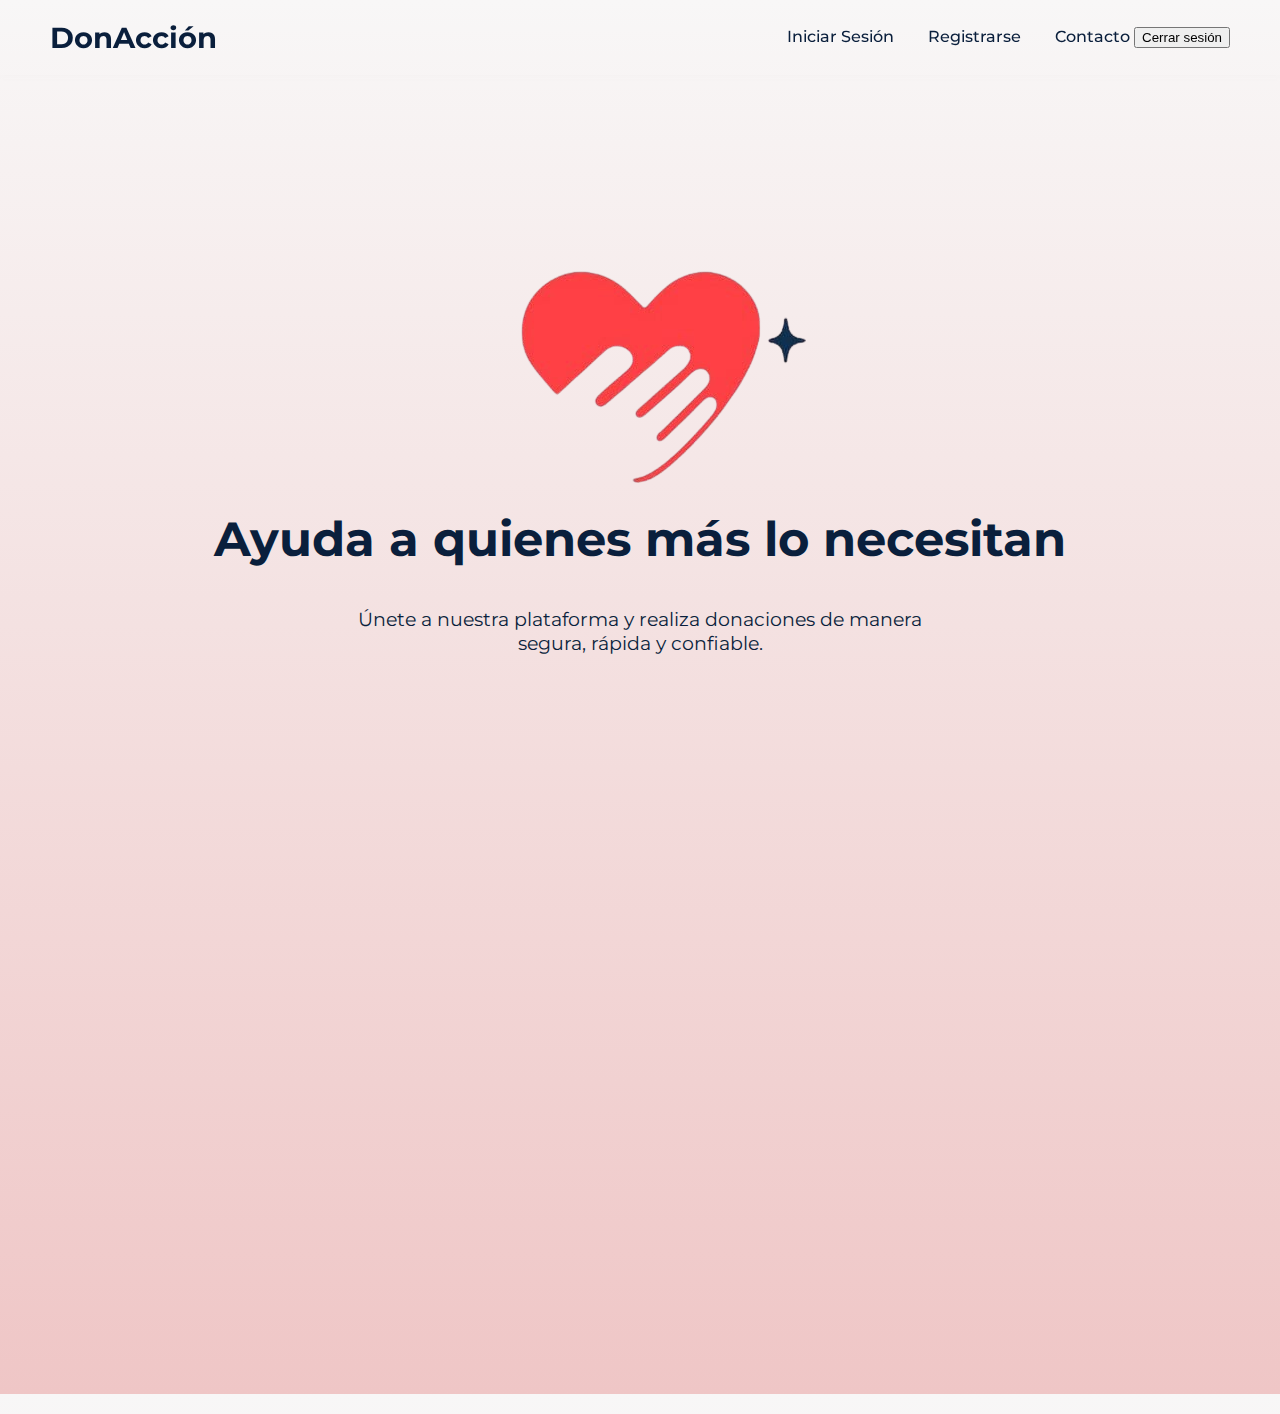
<file: index.html>
<!DOCTYPE html>
<html lang="es">
<head>
  <meta charset="UTF-8">
  <meta name="viewport" content="width=device-width, initial-scale=1.0">
  <title>Donaciones Profesionales</title>
  <link href="https://fonts.googleapis.com/css2?family=Montserrat:wght@400;500;600;700&display=swap" rel="stylesheet">
  <link rel="stylesheet" href="style.css">
</head>
<body>
  <!-- Header -->
  <header>
    <div class="nombre-empresa">DonAcción</div>
    <nav>
      <div class="menu-btn">☰</div>
      <a id="btn-login">Iniciar Sesión</a>
      <a id="btn-registrarse">Registrarse</a>
      <a href="#contacto">Contacto</a>
      <button id="btn-cerrar-sesion">Cerrar sesión</button>
    </nav>
  </header>

  <!-- Hero -->
  <section class="hero">
    <canvas id="hero-particles"></canvas>
    <img src="logo.png.png" alt="Logo" class="logo-hero">
    <h1>Ayuda a quienes más lo necesitan</h1>
    <p>Únete a nuestra plataforma y realiza donaciones de manera segura, rápida y confiable.</p>
  </section>

  <!-- Categorías -->
  <section id="categorias" class="fade-in parallax">
    <h2>Categorías de Donación</h2>
    <div class="categorias">

      <a href="ropa.html" class="categoria-card" id="btn-ropa">
        <img src="donacion-ropa.jpg.jpeg" alt="Ropa" class="icono-animado">
        <h3>Ropa</h3>
      </a>

      <a href="alimentos.html" class="categoria-card" id="btn-alimentos">
        <img src="donacion-alimentos.jpg.jpeg" alt="Alimentos" class="icono-animado">
        <h3>Alimentos</h3>
      </a>

      <a href="juguetes.html" class="categoria-card" id="btn-juguetes">
        <img src="donacion-juguetes.jpg.jpeg" alt="Juguetes" class="icono-animado">
        <h3>Juguetes</h3>
      </a>

    </div>
  </section>

  <!-- Footer -->
  <footer id="contacto" class="fade-in">
    <div>
      <h3>Enlaces útiles</h3>
      <a href="#">Política de Privacidad</a>
      <a href="#">Contacto</a>
      <a href="#">Redes Sociales</a>
    </div>
    <p>© 2025 Donaciones Profesionales. Todos los derechos reservados.</p>
  </footer>

  <!-- Scripts -->
  <script src="script.js"></script>
  <script src="cerrarsesion.js"></script>
  <script>
    // Botón INICIAR SESIÓN
    document.getElementById("btn-login").onclick = function() {
      window.location.href = "login.html";
    };

    // Botón REGISTRARSE
    document.getElementById("btn-registrarse").onclick = function() {
      window.location.href = "registro.html";
    };

    // Menú hamburguesa
    const btn = document.querySelector('.menu-btn');
    const menu = document.querySelector('nav ul');
    if(btn && menu){
      btn.addEventListener('click', () => {
        menu.classList.toggle('activo');
      });
    }
  </script>
</body>
</html>
</file>
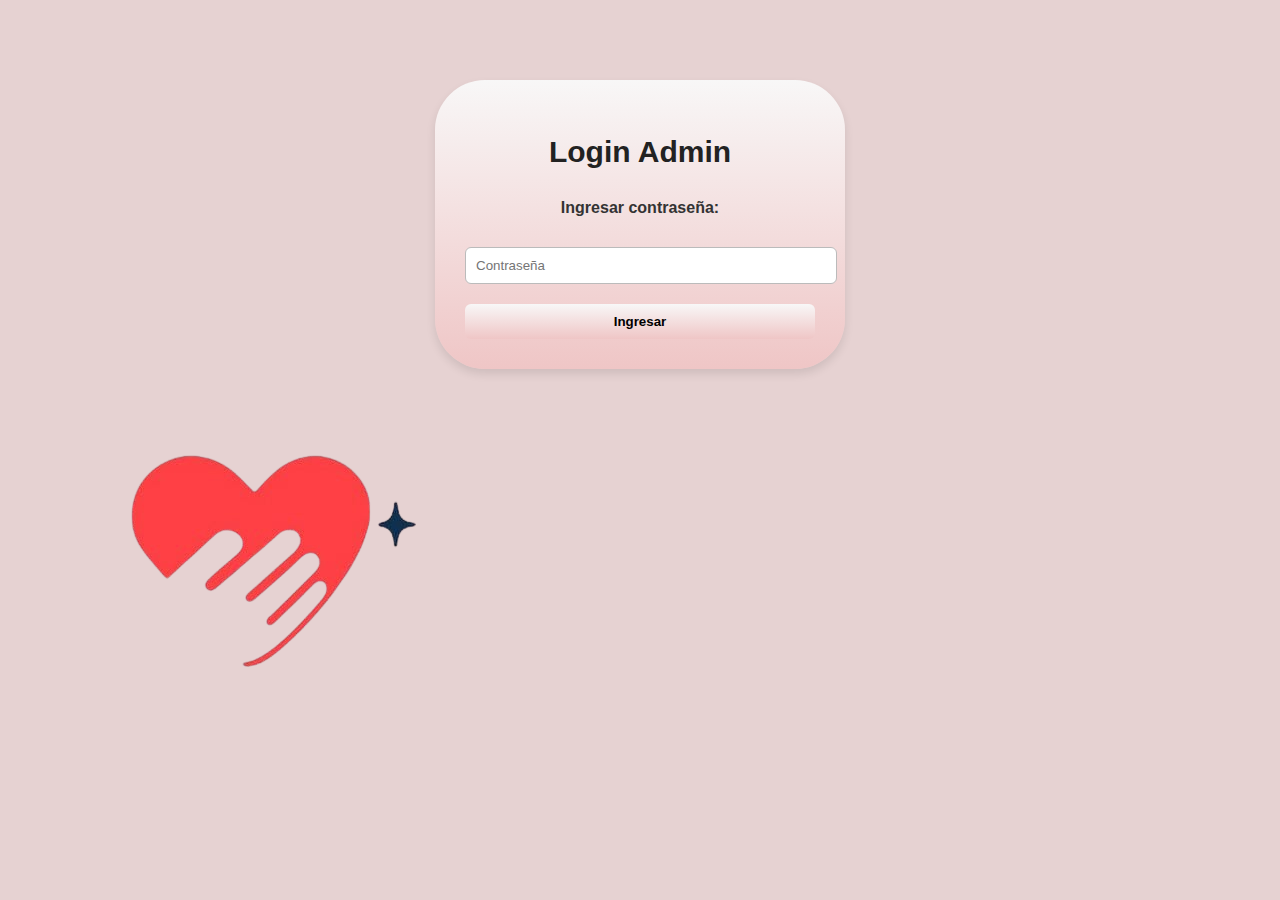
<file: admin.html>
<!DOCTYPE html>
<html lang="es">
<head>
  <meta name="viewport" content="width=device-width, initial-scale=1.0">

  <meta charset="UTF-8">
  <meta name="viewport" content="width=device-width, initial-scale=1.0">
  <title>Admin Panel - DonAcción</title>
  <style>
    body {
      font-family: 'Montserrat', sans-serif;
      margin:0;
      padding:0;
      background: linear-gradient( #e6d2d2);
    }
    header {
      background:#032355;
      background: linear-gradient(#ffffff, #ffffff);
      padding:15px 20px;
      display:flex;
      align-items:center;
      justify-content:space-between;
      flex-wrap:wrap;
    }
    header h1 {
      margin:0;
      font-size:1.5rem;
    }
    nav {
      display:flex;
      gap:10px;
      flex-wrap:wrap;
    }
    nav button {
      padding:8px 15px;
      border:none;
      border-radius:6px;
      cursor:pointer;
      font-weight:600;
      background:#2196F3;
      color:white;
      transition:0.3s;
    }
    nav button:hover { background:#1976D2; }
    main {
      padding:20px;
    }
    .logo-hero {
  animation: latir 1.5s ease-in-out infinite;
  width: 500px;
}

@keyframes latir {
  0% { transform: scale(1); }
  25% { transform: scale(1.1); }
  40%{ transform: scale(0.95); }
  70% { transform: scale(1.05); }
  100%{ transform: scale(1); }

  
}
    .section { display:none; margin-top:20px; }
    table { width:100%; border-collapse:collapse; margin-top:10px; }
    th, td { padding:12px; border:1px solid #ddd; text-align:left; }
    th { background:#0A1F3C; color:white; }
    .btn-borrar { background:#FF3B30; color:white; border:none; padding:6px 10px; border-radius:5px; cursor:pointer; font-weight:600; }
    .btn-borrar:hover { background:#cc2b23; }
    .btn-ajustes { background:#4CAF50; color:white; border:none; padding:6px 10px; border-radius:5px; cursor:pointer; font-weight:600; }
    .btn-ajustes:hover { background:#388E3C; }
    #loginContainer { max-width:350px; margin:80px auto; background: linear-gradient(#f8f7f7, #efc6c6); padding:30px; border-radius:50px; box-shadow:0 5px 10px rgba(0,0,0,0.1); }
    #loginContainer h2 { text-align:center; margin-bottom:30px; font-family:'Poppins', sans-serif; font-size:30px; font-weight:900; color:#222; }

    #loginContainer input { width:100%; padding:10px; margin:10px 0; border-radius:6px; border:1px solid #bbb; }
    #loginContainer button { width:100%; padding:10px; margin-top:10px; border:none; border-radius:6px; background: linear-gradient(#f8f7f7, #efc6c6); color:rgb(0, 0, 0); font-weight:600; cursor:pointer; }
    #loginContainer button:hover { background:#1976D2; }
    #modal-ajustes { display:none; position:fixed; top:0; left:0; width:100%; height:100%; background: rgba(0,0,0,0.6); justify-content:center; align-items:center; z-index:1000; }
    #modal-ajustes .modal-box { background:white; width:320px; padding:20px; border-radius:12px; }
    #modal-ajustes .modal-box input { width:100%; padding:8px; margin:6px 0; border-radius:6px; border:1px solid #bbb; }
    #modal-ajustes .modal-box button { width:100%; padding:10px; margin-top:8px; border:none; border-radius:6px; font-weight:600; cursor:pointer; }
    #modal-ajustes .modal-box button.submit { background:#4CAF50; color:white; }
    #modal-ajustes .modal-box button.cancel { background:#777; color:white; }
    .mensaje-inicial { text-align:center; margin:20px; font-weight:600; color:#333; }
  </style>
</head>
<body>



<!-- LOGIN -->
<div id="loginContainer">
  <h2>Login Admin</h2>
  <div class="mensaje-inicial">
 Ingresar contraseña:</strong>  </strong>
</div>
  <input type="password" id="adminPassword" placeholder="Contraseña">
  <button onclick="loginAdmin()">Ingresar</button>
</div>
<section class="hero"></section>
<canvas id="hero-particles"></canvas>
    <img id="heroLogo" src="logo.png.png" alt="Logo" class="logo-hero">
    </section>
<!-- ADMIN PANEL -->
<header style="display:none;" id="adminHeader">
  <h1>DonAcción</h1>
  <nav>
    <button onclick="mostrarSeccion('donaciones')">Donaciones</button>
    <button onclick="mostrarSeccion('solicitudes')">Solicitudes</button>
    <button class="btn-ajustes" onclick="abrirModalAjustes()">Ajustes</button>
    <button onclick="cerrarSesion()">Cerrar Sesión</button>
  </nav>
</header>

<main id="adminMain" style="display:none;">
  
  <!-- SECCION DONACIONES -->
  <div id="donaciones" class="section">
    <h2>Donaciones</h2>
    <div style="text-align:center; margin-top:10px;">
      <button onclick="borrarTodasDonaciones()" class="btn-borrar">🧹 Borrar todas las donaciones</button>
    </div>
    <div id="lista-donaciones"></div>
  </div>

  <!-- SECCION SOLICITUDES -->
  <div id="solicitudes" class="section">
    <h2>Solicitudes</h2>
    <div style="text-align:center; margin-top:10px;">
      <button onclick="borrarTodasSolicitudes()" class="btn-borrar">🧹 Borrar todas las solicitudes</button>
    </div>
    <div id="lista-solicitudes"></div>
  </div>

</main>

<!-- MODAL AJUSTES -->
<div id="modal-ajustes">
  <div class="modal-box">
    <h3>Ajustes - Cambiar Contraseña</h3>
    <input type="password" id="nuevaPass" placeholder="Nueva contraseña">
    <input type="password" id="confirmaPass" placeholder="Confirmar contraseña">
    <button class="submit" onclick="cambiarContraseña()">Guardar</button>
    <button class="cancel" onclick="cerrarModalAjustes()">Cancelar</button>
  </div>
</div>

<script>
/* LOGIN */
document.querySelector(".hero").style.display = "none";
document.getElementById("hero-particles").style.display = "none";
function loginAdmin() {
  const pass = document.getElementById("adminPassword").value;
  const storedPass = localStorage.getItem("adminPass") || "admin123";

  if(pass === storedPass){
    document.getElementById("loginContainer").style.display="none";
    document.getElementById("adminHeader").style.display="flex";
    document.getElementById("adminMain").style.display="block";
    
    // 🔴 OCULTAR LOGO AL INICIAR SESIÓN
    document.getElementById("heroLogo").style.display = "none";

    mostrarSeccion('donaciones');
    cargarDonaciones();
    cargarSolicitudes();
  } else {
    alert("Contraseña incorrecta ❌");
  }
}



/* CERRAR SESION */
function cerrarSesion(){
  location.reload();
}

/* MODAL AJUSTES */
function abrirModalAjustes(){
  document.getElementById("modal-ajustes").style.display="flex";
}
function cerrarModalAjustes(){
  document.getElementById("modal-ajustes").style.display="none";
}

/* CAMBIAR CONTRASEÑA */
function cambiarContraseña(){
  const n = document.getElementById("nuevaPass").value.trim();
  const c = document.getElementById("confirmaPass").value.trim();
  if(!n || !c){
    alert("Completa ambos campos");
    return;
  }
  if(n!==c){
    alert("Las contraseñas no coinciden");
    return;
  }
  localStorage.setItem("adminPass", n);
  alert("Contraseña cambiada ✔. Inicia sesión nuevamente");
  cerrarModalAjustes();
  cerrarSesion();
}

/* SELECCION DE SECCIONES */
function mostrarSeccion(id){
  document.querySelectorAll('.section').forEach(s => s.style.display="none");
  const sec = document.getElementById(id);
  if(sec) sec.style.display="block";
  if(id==="donaciones") cargarDonaciones();
  if(id==="solicitudes") cargarSolicitudes();
}

/* ================== DONACIONES ================== */
function asegurarIDs() {
  let donaciones = JSON.parse(localStorage.getItem("donaciones")) || [];
  let cambio = false;
  donaciones = donaciones.map(d => {
    if (!d.id) { d.id = Date.now() + Math.floor(Math.random()*999999); cambio=true; }
    return d;
  });
  if(cambio) localStorage.setItem("donaciones", JSON.stringify(donaciones));
}

function cargarDonaciones(){
  asegurarIDs();
  const lista = document.getElementById("lista-donaciones");
  const donaciones = JSON.parse(localStorage.getItem("donaciones")) || [];
  if(donaciones.length===0){ lista.innerHTML='<p>No hay donaciones registradas.</p>'; return; }
  donaciones.sort((a,b)=> new Date(b.fecha)-new Date(a.fecha));
  let html=`<table><thead><tr><th>Objeto</th><th>Cantidad</th><th>Donante</th><th>Comentario</th><th>Fecha</th><th>Acción</th></tr></thead><tbody>`;
  donaciones.forEach(d=>{
    html+=`<tr>
      <td>${d.nombre}</td>
      <td>${d.cantidad}</td>
      <td>${d.donante||"Anónimo"}</td>
      <td>${d.comentario||"—"}</td>
      <td>${d.fecha}</td>
      <td><button class="btn-borrar" onclick="borrarDonacion(${d.id})">Eliminar</button></td>
    </tr>`;
  });
  html+='</tbody></table>';
  lista.innerHTML=html;
}
function borrarDonacion(id){
  let donaciones = JSON.parse(localStorage.getItem("donaciones")) || [];
  if(confirm("¿Seguro que deseas eliminar esta donación?")){
    donaciones = donaciones.filter(d=>d.id!==id);
    localStorage.setItem("donaciones", JSON.stringify(donaciones));
    cargarDonaciones();
  }
}
function borrarTodasDonaciones(){
  if(confirm("⚠ Esto eliminará TODAS las donaciones. ¿Continuar?")){
    localStorage.removeItem("donaciones");
    cargarDonaciones();
  }
}

/* ================== SOLICITUDES ================== */
function cargarSolicitudes(){
  const cont = document.getElementById("lista-solicitudes");
  const solicitudes = JSON.parse(localStorage.getItem("solicitudes")) || [];
  if(solicitudes.length===0){ cont.innerHTML='<p>No hay solicitudes registradas.</p>'; return; }
  solicitudes.sort((a,b)=> new Date(b.fecha)-new Date(a.fecha));
  let html=`<table><thead><tr><th>Necesidad</th><th>Lugar</th><th>Nombre</th><th>Edad</th><th>Teléfono</th><th>Correo</th><th>Fecha</th><th>Acción</th></tr></thead><tbody>`;
  solicitudes.forEach((s,index)=>{
    html+=`<tr>
      <td>${s.necesidad}</td>
      <td>${s.lugar}</td>
      <td>${s.nombre}</td>
      <td>${s.edad}</td>
      <td>${s.telefono}</td>
      <td>${s.correo}</td>
      <td>${s.fecha}</td>
      <td><button class="btn-borrar" onclick="borrarSolicitud(${index})">Eliminar</button></td>
    </tr>`;
  });
  html+='</tbody></table>';
  cont.innerHTML=html;
}
function borrarSolicitud(index){
  let solicitudes = JSON.parse(localStorage.getItem("solicitudes")) || [];
  if(confirm("¿Seguro que deseas eliminar esta solicitud?")){
    solicitudes.splice(index,1);
    localStorage.setItem("solicitudes", JSON.stringify(solicitudes));
    cargarSolicitudes();
  }
}
function borrarTodasSolicitudes(){
  if(confirm("⚠ Esto eliminará TODAS las solicitudes. ¿Continuar?")){
    localStorage.removeItem("solicitudes");
    cargarSolicitudes();
  }
}

</script>

</body>
</html>
</file>
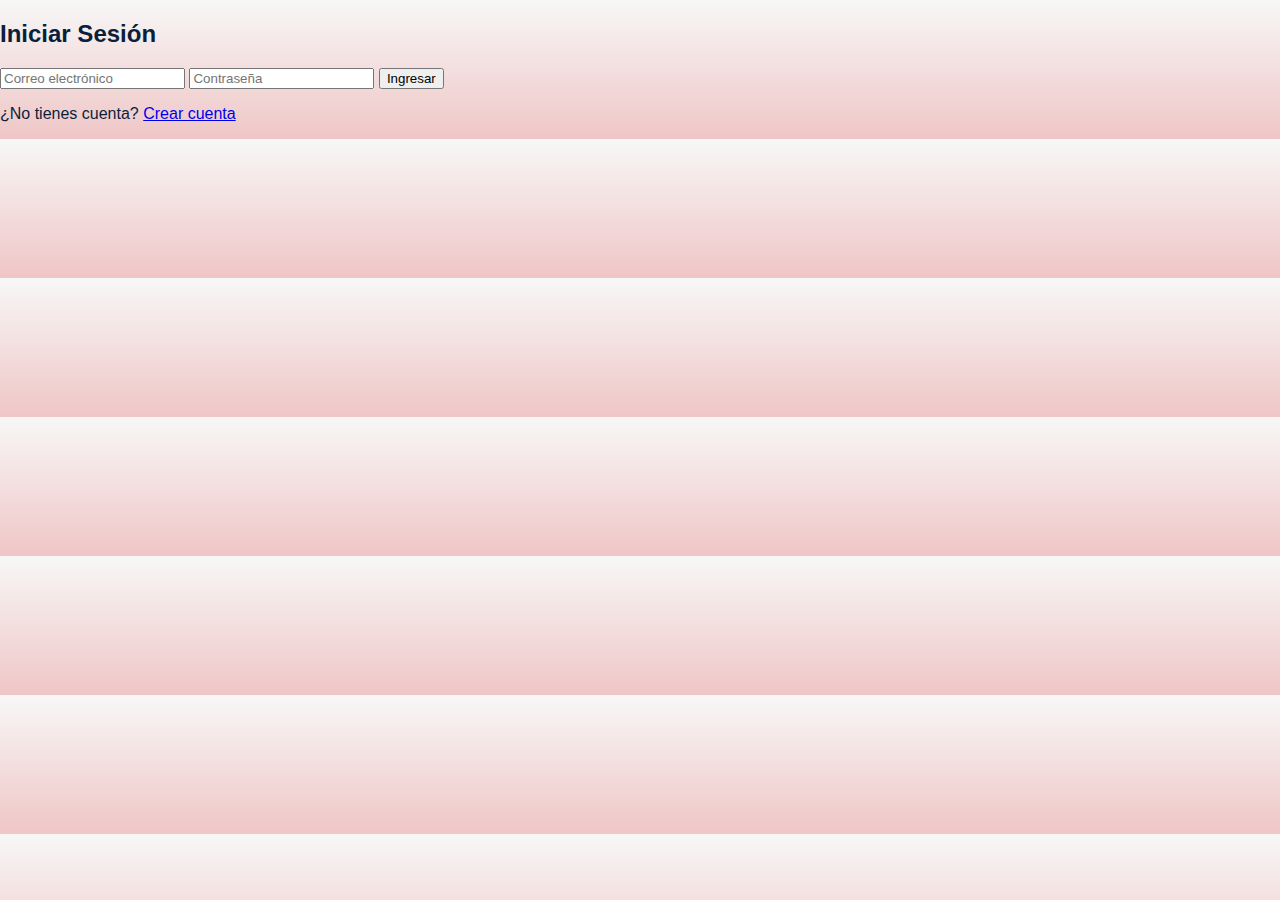
<file: login.html>
<!DOCTYPE html>
<html lang="es">
<head>
  <meta charset="UTF-8">
  <meta name="viewport" content="width=device-width, initial-scale=1.0">
  <title>Iniciar Sesión</title>
  <link rel="stylesheet" href="style.css">
</head>
<body>
<div class="form-container">
  <h2>Iniciar Sesión</h2>
  <form id="form-login">
    <input type="email" id="correo" placeholder="Correo electrónico" required>
    <input type="password" id="password" placeholder="Contraseña" required>
    <button type="submit">Ingresar</button>
    <p>¿No tienes cuenta? <a href="registro.html">Crear cuenta</a></p>
  </form>
</div>

<script>
  // Si ya hay sesión activa, ir a index
  if(localStorage.getItem("usuarioLogeado") === "si"){
      window.location.href = "index.html";
  }

  // Login
  document.getElementById("form-login").addEventListener("submit", function(e){
    e.preventDefault();

    const correo = document.getElementById("correo").value.trim();
    const password = document.getElementById("password").value.trim();
    let usuarioGuardado = JSON.parse(localStorage.getItem("datosUsuario") || "{}");

    if(correo === usuarioGuardado.correo && password === usuarioGuardado.password){
      localStorage.setItem("usuarioLogeado", "si");
      window.location.href = "index.html";
    } else {
      alert("Correo o contraseña incorrectos.");
    }
  });
</script>
</body>
</html>
</file>
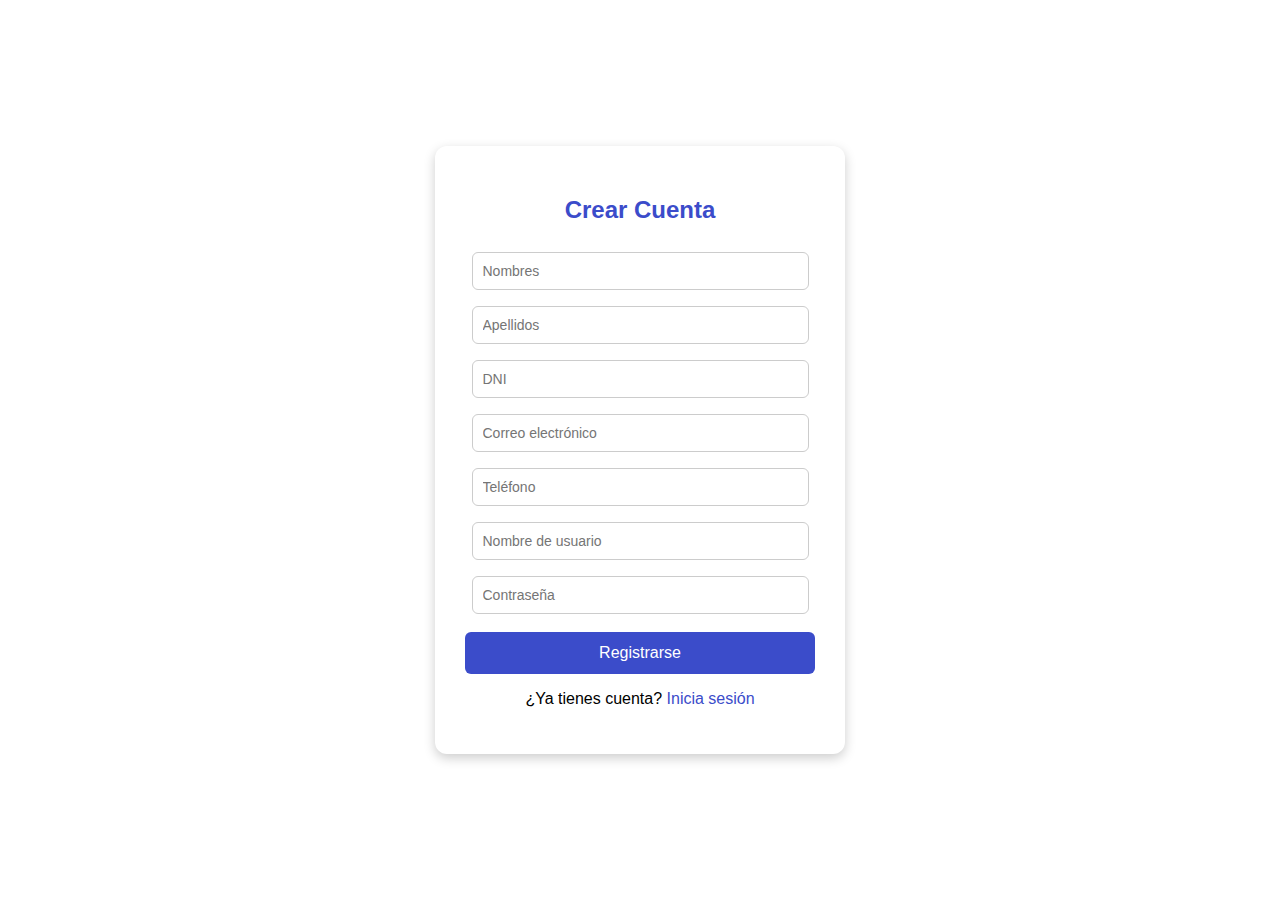
<file: registro.html>
<!DOCTYPE html>
<html lang="es">
<head>
    <meta charset="UTF-8">
    <title>Registro</title>

    <style>
        body {
            font-family: Arial, sans-serif;
            background-color: #ffffff;
            display: flex;
            justify-content: center;
            align-items: center;
            height: 100vh;
            margin: 0;
        }

        .form-container {
            background: white;
            padding: 30px;
            width: 350px;
            border-radius: 12px;
            box-shadow: 0px 4px 12px rgba(0,0,0,0.2);
            text-align: center;
        }

        h2 {
            color: #3b4cca;
            margin-bottom: 20px;
        }

        input {
            width: 90%;
            padding: 10px;
            margin: 8px 0;
            border: 1px solid #ccc;
            border-radius: 6px;
            font-size: 14px;
        }

        input:focus {
            outline: none;
            border-color: #3b4cca;
        }

        button {
            width: 100%;
            padding: 12px;
            background: #3b4cca;
            color: white;
            border: none;
            border-radius: 6px;
            font-size: 16px;
            cursor: pointer;
            margin-top: 10px;
        }

        button:hover {
            background: #2d3a99;
        }

        a {
            color: #3b4cca;
            text-decoration: none;
        }

        a:hover {
            text-decoration: underline;
        }
    </style>
</head>
<body>

<div class="form-container">
    <h2>Crear Cuenta</h2>

    <form id="form-registro" onsubmit="event.preventDefault(); registrarUsuario();">

        <input type="text" id="nombres" placeholder="Nombres" required>
        <input type="text" id="apellidos" placeholder="Apellidos" required>
        <input type="text" id="dni" placeholder="DNI" maxlength="8" required>
        <input type="email" id="correo" placeholder="Correo electrónico" required>
        <input type="text" id="telefono" placeholder="Teléfono" maxlength="9" required>
        <input type="text" id="usuario" placeholder="Nombre de usuario" required>
        <input type="password" id="password" placeholder="Contraseña" required>

        <button type="submit">Registrarse</button>

        <p>¿Ya tienes cuenta? <a href="login.html">Inicia sesión</a></p>
    </form>
</div>

<script src="auth.js"></script>

<script>
function registrarUsuario() {

    let usuario = {
        nombres: document.getElementById("nombres").value,
        apellidos: document.getElementById("apellidos").value,
        dni: document.getElementById("dni").value,
        correo: document.getElementById("correo").value,
        telefono: document.getElementById("telefono").value,
        usuario: document.getElementById("usuario").value,
        password: document.getElementById("password").value
    };

    // Guardar en base temporal
    localStorage.setItem("datosUsuario", JSON.stringify(usuario));

    alert("Registro exitoso. Sesión iniciada.");

    // Activar sesión
    localStorage.setItem("usuarioLogeado", usuario.correo);

    // Redirigir al inicio
    window.location.href = "login.html";
}
</script>

</body>
</html>
<script src="auth.js"></script>
</file>
<file: style.css>
:root {
  --rojo-logo: #FF3B30;
  --azul-oscuro-logo: #0A1F3C;
  background: linear-gradient(#f8f7f7, #efc6c6);
}

body {
  margin: 0;
  font-family: 'Montserrat', sans-serif;
  background-color: var(--blanco);
  color: var(--azul-oscuro-logo);
  scroll-behavior: smooth;
  overflow-x: hidden;
}
.nombre-empresa {
font-size: 1.8rem;
font-weight: 700;
color: var(--azul-oscuro-logo);
}
/* Header */
header {
  display: flex;
  justify-content: space-between;
  align-items: center;
  padding: 20px 50px;
  background-color: var(--blanco);
  position: sticky;
  top: 0;
  box-shadow: 0 2px 5px rgba(218, 214, 214, 0.05);
  z-index: 1000;
}

header img {
  height: 60px;
  transition: transform 0.3s ease;
}

header img:hover {
  transform: scale(1.05);
}

nav a {
  text-decoration: none;
  color: var(--azul-oscuro-logo);
  margin-left: 30px;
  font-weight: 500;
  transition: color 0.3s;
}

nav a:hover {
  color: var(--rojo-logo);
}

/* Hero */
.hero {
  position: relative;
  display: flex;
  flex-direction: column;
  justify-content: center;
  align-items: center;
  height: 90vh;
  text-align: center;
  overflow: hidden;
}

.hero h1 {
  font-size: 3rem;
  font-weight: 700;
  margin: 20px 0;
  z-index: 2;
}

.hero p {
  font-size: 1.2rem;
  margin-bottom: 40px;
  max-width: 600px;
  z-index: 2;
}

.btn-donar {
    background-color: #ff5252;     /* Fondo rojo moderno */
    color: white;                  /* Texto blanco */
    padding: 14px 28px;            /* Tamaño */
    border: none;                  /* Sin borde */
    border-radius: 50px;           /* Bordes redondeados */
    font-size: 18px;               /* Tamaño del texto */
    font-weight: 600;              /* Texto grueso */
    cursor: pointer;               /* Mano al pasar */
    transition: 0.3s ease;         /* Animación */
    box-shadow: 0px 4px 10px rgba(0,0,0,0.20); /* Sombra */
}

.btn-donar:hover {
    background-color: #db1010;     /* Color más oscuro al pasar */
    transform: scale(1.05);        /* Efecto zoom */
}

/* Categorías */
.categorias {
  display: flex;
  justify-content: center;
  gap: 40px;
  flex-wrap: wrap;
  margin-top: 40px;
}

.categoria-card {
  background-color: var(--blanco);
  border: 1px solid #eee;
  border-radius: 15px;
  padding: 30px;
  width: 200px;
  transition: transform 0.3s, box-shadow 0.3s;
  cursor: pointer;
}

.categoria-card:hover {
  transform: translateY(-10px);
  box-shadow: 0 10px 20px rgba(0,0,0,0.1);
}

.categoria-card h3 {
  color: var(--azul-oscuro-logo);
  margin-top: 20px;
}

.icono-animado {
  transition: transform 0.4s;
}

.icono-animado:hover {
  transform: scale(1.2) rotate(10deg);
}

/* Cómo funciona */
.pasos {
  display: flex;
  justify-content: center;
  gap: 50px;
  flex-wrap: wrap;
  margin-top: 40px;
}

.paso {
  max-width: 200px;
  text-align: center;
}

.paso h4 {
  color: var(--rojo-logo);
  margin: 15px 0;
}

/* Footer */
footer {
  background-color: var(--azul-oscuro-logo);
  color: #eee;
  padding: 40px 50px;
  display: flex;
  justify-content: space-between;
  flex-wrap: wrap;
}

footer a {
  color: #eee;
  text-decoration: #eee;
  margin-right: 20px;
  transition: color 0.3s;
}

footer a:hover {
  color: #eee;
}

/* Animaciones */
.logo-hero {
  animation: latir 1.5s ease-in-out infinite;
  width: 500px;
}

@keyframes latir {
  0% { transform: scale(1); }
  25% { transform: scale(1.1); }
  40%{ transform: scale(0.95); }
  60% { transform: scale(1.05); }
  100%{ transform: scale(1); }

  
}

/* Fade-in y parallax */
.fade-in {
  opacity: 0;
  transform: translateY(20px);
  transition: opacity 0.8s ease-out, transform 0.8s ease-out;
}

.parallax {
  background-attachment: fixed;
}

/* Partículas canvas */
#hero-particles {
  position: absolute;
  top:0;
  left:0;
  width:800%;
  height:800%;
  z-index:1;
}
.categoria-card img {
width: 100;
height: 133px;
object-fit: cover;
border-radius: 12px;
}
.modal-box {
  background:white;
  width:380px;            /* más ancho */
  padding:30px;           /* más espacio interno */
  border-radius:18px;     /* bordes más suaves */
  box-shadow:0 10px 25px rgba(0,0,0,0.25);  /* sombra profesional */
  animation: fadeIn 0.25s ease-out;         /* animación elegante */
}

.modal-box h2 {
  margin-bottom:15px; 
  font-size:22px;
  color:#0A1F3C;
  text-align:center;
}

.modal-box input,
.modal-box textarea {
  width:100%;
  padding:10px;
  margin:10px 0 15px 0;
  border-radius:10px;
  border:1px solid #ccc;
  font-size:14px;
}
@keyframes fadeIn {
  from { opacity:0; transform:scale(0.95); }
  to   { opacity:1; transform:scale(1); }
}
/* --------------------------- */
/* ------ FORMATO MÓVIL ------ */
/* --------------------------- */

@media (max-width: 768px) {

  /* Ajusta el logo si es necesario */
  .nombre-empresa {
    font-size: 1.4rem;
  }

  /* Hacer que el nav se acomode en celular */
  nav {
    padding: 10px 20px;
  }

  /* Ocultar los links y luego reactivarlos con hamburguesa */
  nav ul {
    display: none;
    flex-direction: column;
    background: white;
    position: absolute;
    top: 60px;
    right: 10px;
    width: 200px;
    padding: 20px;
    border-radius: 10px;
    box-shadow: 0 5px 10px rgba(0,0,0,0.1);
  }

  nav ul.activo {
    display: flex;
  }

  /* Botón menú hamburguesa */
  .menu-btn {
    display: block;
    font-size: 1.8rem;
    cursor: pointer;
    color: var(--azul-oscuro-logo);
  }
}

/* En PC no se ve el botón */
.menu-btn {
  display: none;
}
</file>
